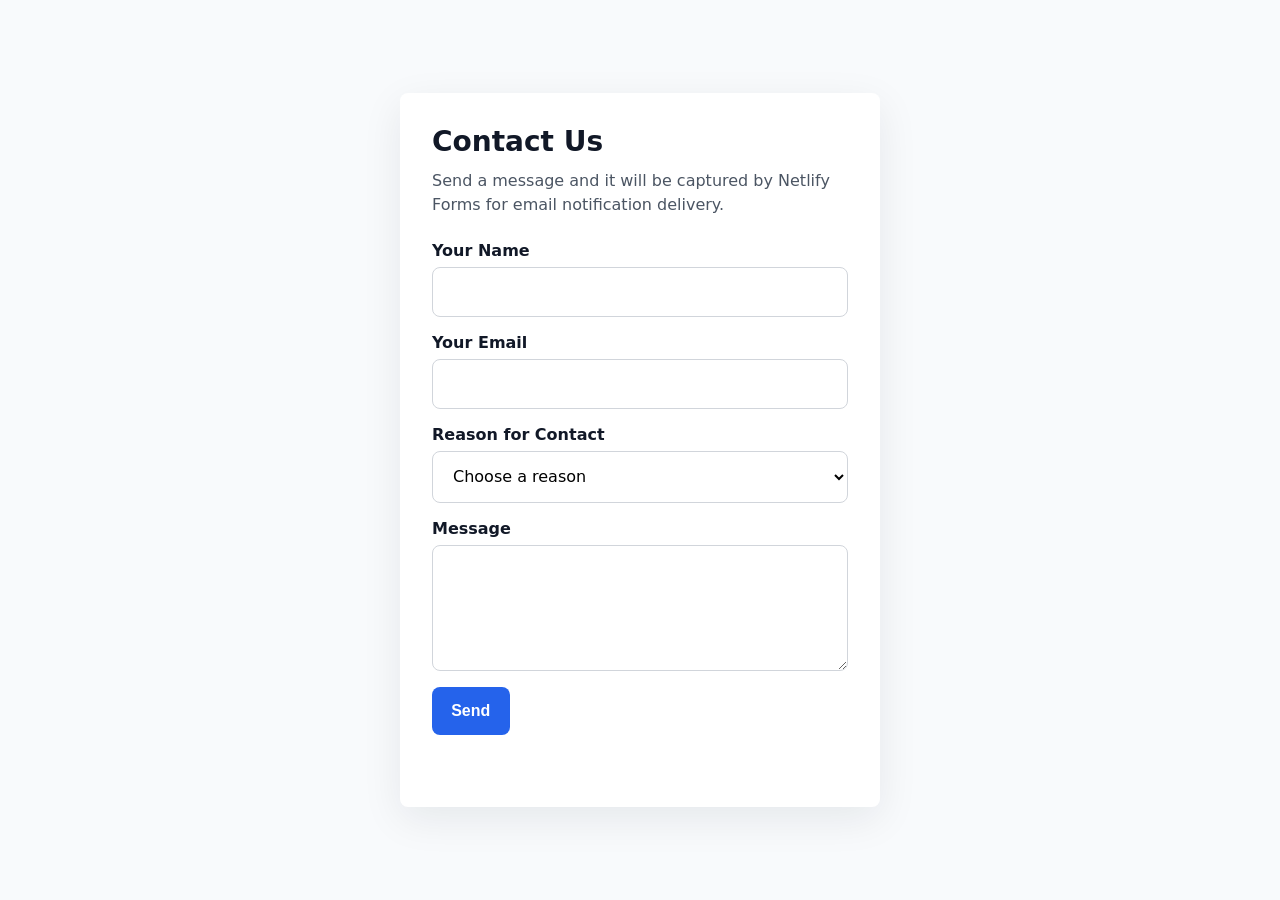
<file: index.html>
<!DOCTYPE html>
<html lang="en">
<head>
  <meta charset="UTF-8" />
  <meta name="viewport" content="width=device-width, initial-scale=1.0" />
  <title>Email Form</title>
  <link rel="stylesheet" href="styles.css" />
</head>
<body>
  <main class="container">
    <h1>Contact Us</h1>
    <p class="intro">Send a message and it will be captured by Netlify Forms for email notification delivery.</p>
    <form
      id="contact-form"
      name="contact"
      method="POST"
      action="/success"
      data-netlify="true"
      netlify-honeypot="bot-field"
    >
      <input type="hidden" name="form-name" value="contact" />
      <p class="hidden">
        <label>Do not fill this out: <input name="bot-field" /></label>
      </p>

      <p class="field">
        <label for="name">Your Name</label>
        <input type="text" id="name" name="name" required />
      </p>

      <p class="field">
        <label for="email">Your Email</label>
        <input type="email" id="email" name="email" required />
      </p>

      <p class="field">
        <label for="reason">Reason for Contact</label>
        <select id="reason" name="reason" required>
          <option value="">Choose a reason</option>
          <option value="general">General question</option>
          <option value="support">Support request</option>
          <option value="partnership">Partnership</option>
        </select>
      </p>

      <p class="field">
        <label for="message">Message</label>
        <textarea id="message" name="message" rows="5" required></textarea>
      </p>

      <p class="actions">
        <button type="submit">Send</button>
      </p>

      <p id="status" class="status" aria-live="polite"></p>
    </form>
  </main>
  <script src="script.js"></script>
</body>
</html>
</file>
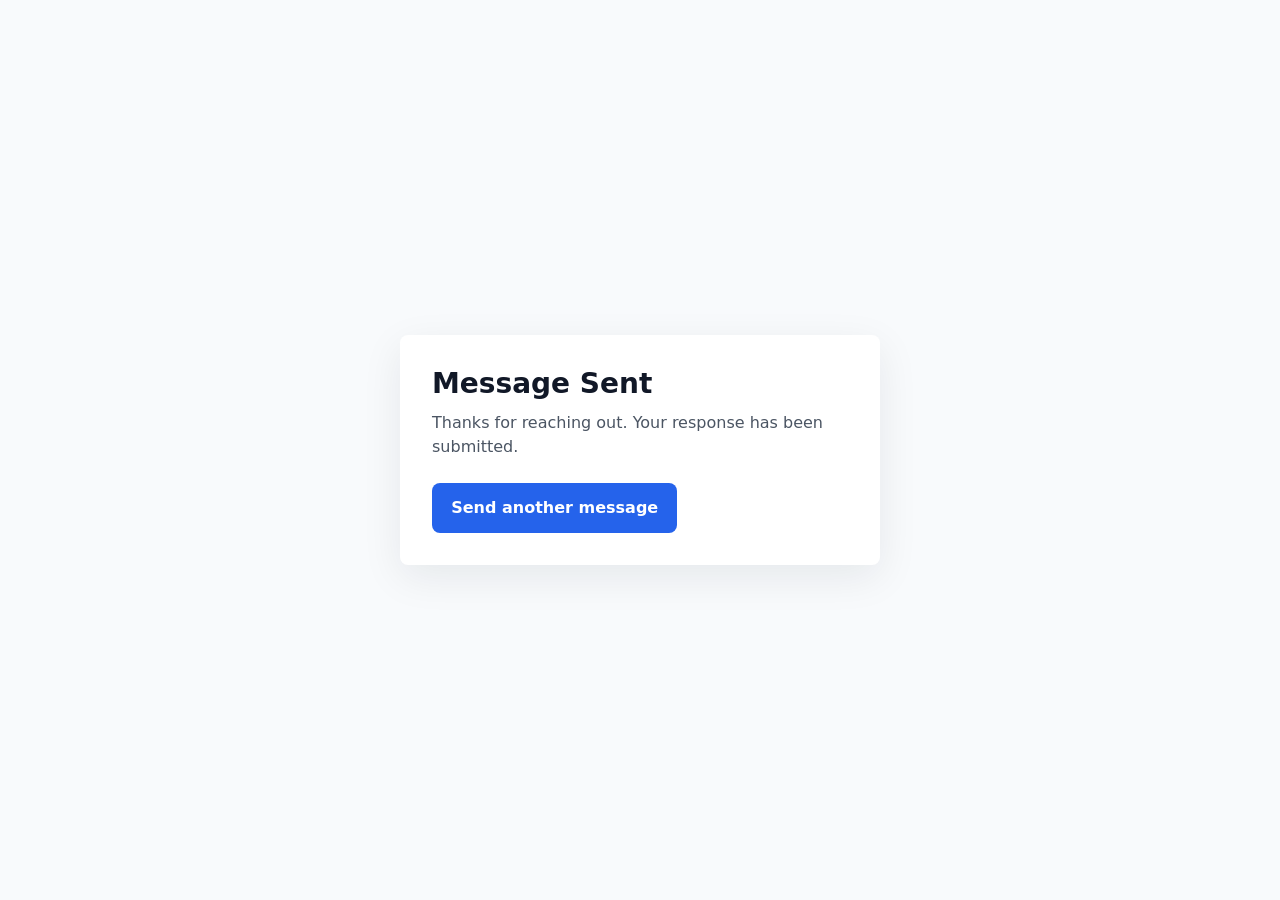
<file: success.html>
<!DOCTYPE html>
<html lang="en">
<head>
  <meta charset="UTF-8" />
  <meta name="viewport" content="width=device-width, initial-scale=1.0" />
  <title>Message Sent</title>
  <link rel="stylesheet" href="styles.css" />
</head>
<body>
  <main class="container">
    <h1>Message Sent</h1>
    <p class="intro">Thanks for reaching out. Your response has been submitted.</p>
    <p class="actions">
      <a class="button-link" href="/">Send another message</a>
    </p>
  </main>
</body>
</html>
</file>
<file: styles.css>
:root {
  font-family: system-ui, -apple-system, BlinkMacSystemFont, "Segoe UI", sans-serif;
  background: #f8fafc;
  color: #111827;
}

* {
  box-sizing: border-box;
}

body {
  margin: 0;
  min-height: 100vh;
  display: grid;
  place-items: center;
  padding: 2rem;
}

.container {
  width: min(480px, 100%);
  background: white;
  border-radius: 8px;
  padding: 2rem;
  box-shadow: 0 12px 40px rgba(15, 23, 42, 0.08);
}

h1 {
  margin-top: 0;
  font-size: clamp(1.75rem, 2vw, 2.5rem);
}

.intro {
  margin: -0.5rem 0 1.5rem;
  color: #4b5563;
  line-height: 1.5;
}

form {
  display: grid;
  gap: 1rem;
}

.field {
  display: grid;
  gap: 0.45rem;
  margin: 0;
}

.hidden {
  display: none;
}

label {
  font-weight: 600;
}

input,
select,
textarea {
  width: 100%;
  padding: 0.9rem 1rem;
  border: 1px solid #d1d5db;
  border-radius: 8px;
  font-size: 1rem;
  font: inherit;
  background: #fff;
}

textarea {
  resize: vertical;
}

input:focus,
select:focus,
textarea:focus {
  border-color: #2563eb;
  outline: 3px solid rgba(37, 99, 235, 0.16);
}

.actions {
  margin: 0;
}

button,
.button-link {
  display: inline-flex;
  align-items: center;
  justify-content: center;
  padding: 0.95rem 1.2rem;
  border: none;
  border-radius: 8px;
  background: #2563eb;
  color: white;
  font-size: 1rem;
  font-weight: 700;
  text-decoration: none;
  cursor: pointer;
}

button:disabled {
  opacity: 0.6;
  cursor: not-allowed;
}

.status {
  min-height: 1.5rem;
  margin: 0;
  color: #065f46;
}

.status.error {
  color: #b91c1c;
}
</file>
